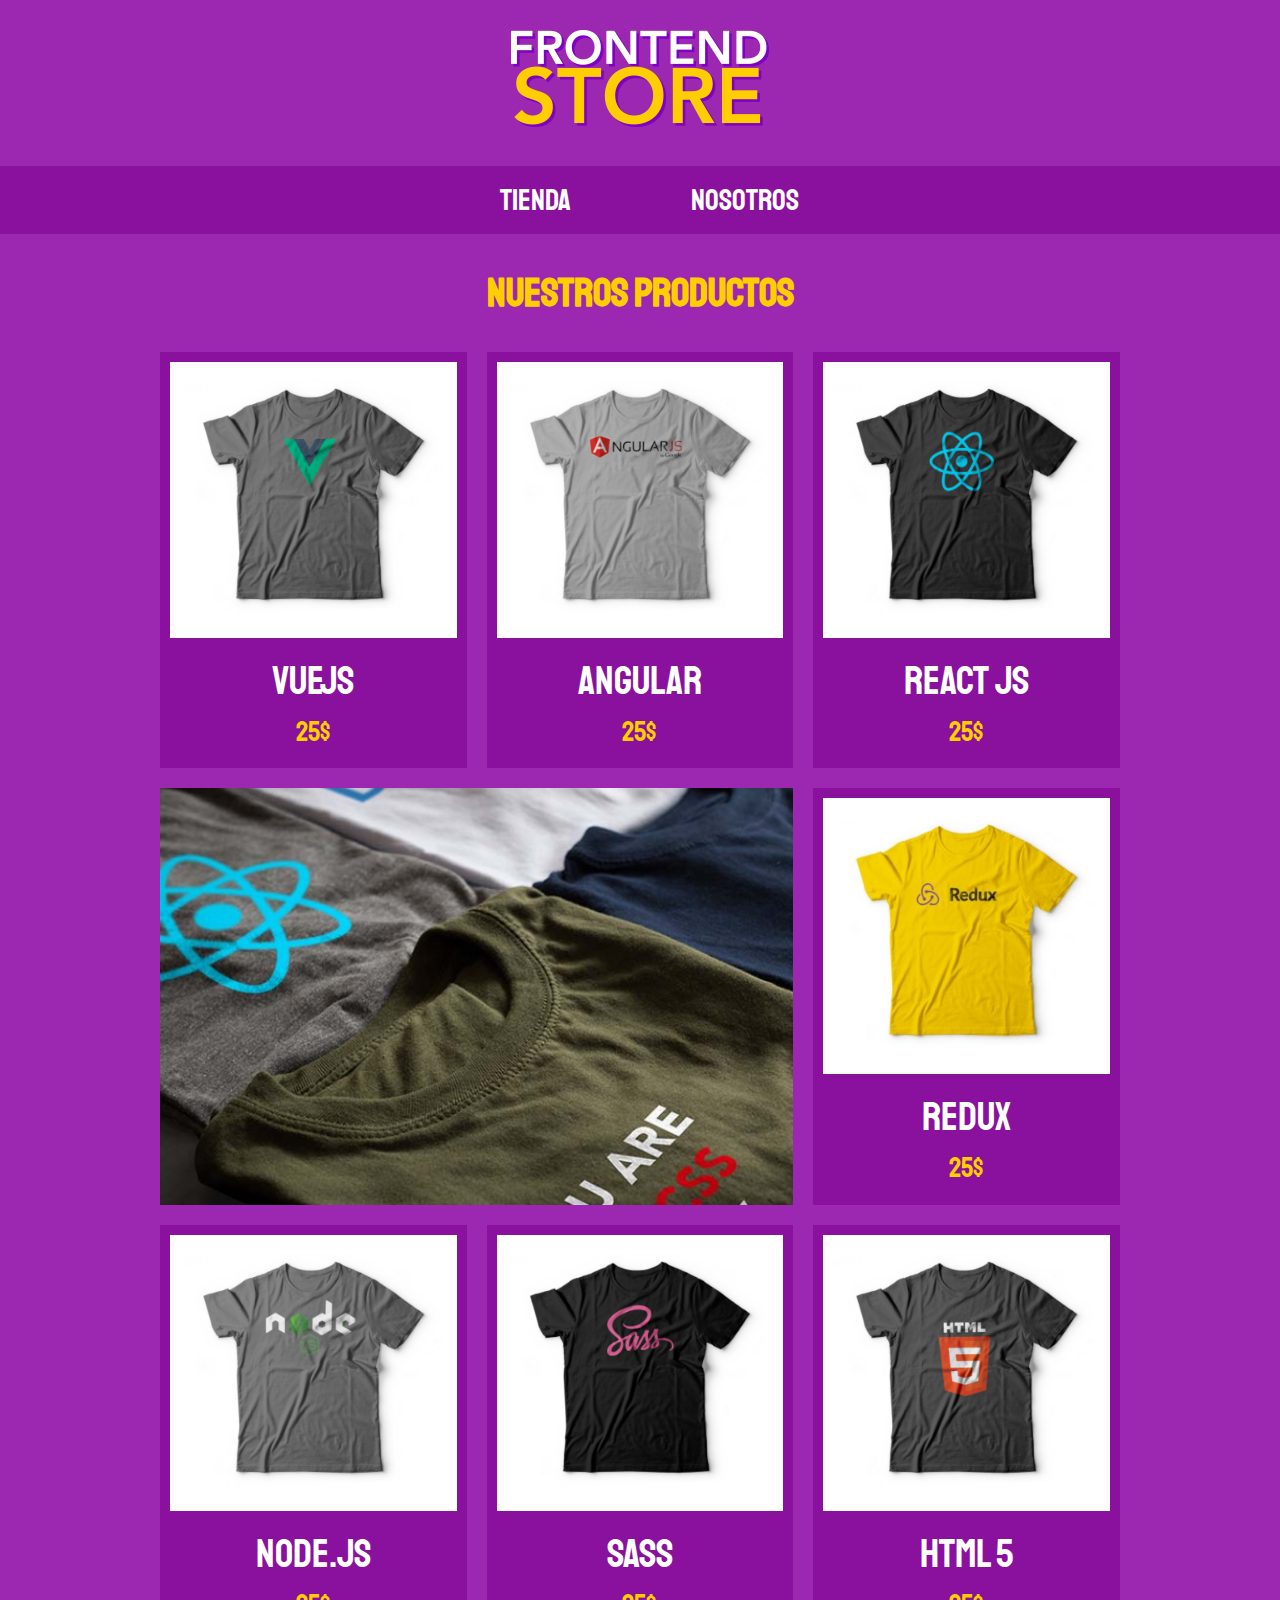
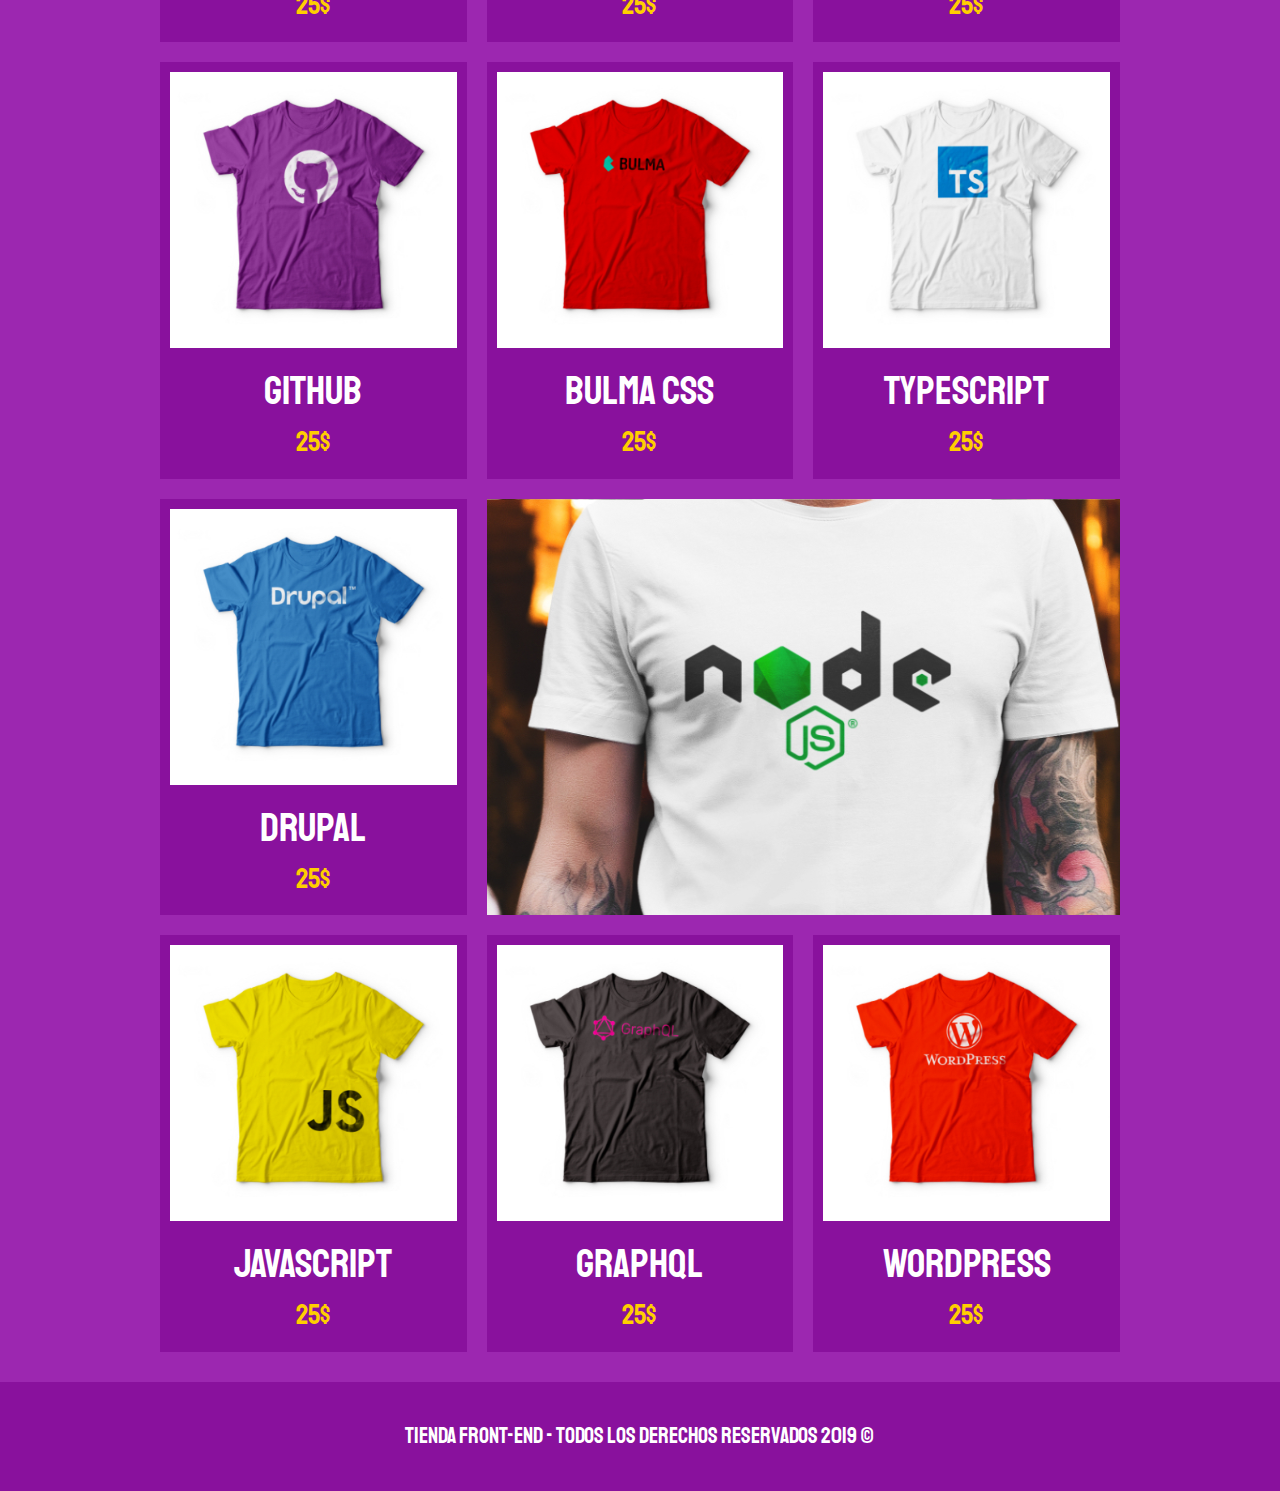
<file: index.html>
<!DOCTYPE html>
<html lang="en">
  <head>
    <meta charset="UTF-8" />
    <meta name="viewport" content="width=device-width, initial-scale=1.0" />
    <link
      href="https://fonts.googleapis.com/css?family=Staatliches&display=swap"
      rel="stylesheet"
    />
    <link rel="stylesheet" href="css/normalize.css" />
    <link rel="stylesheet" href="css/style.css" />
    <title>Tienda Frontend</title>
  </head>

  <body>
    <header class="head">
      <a href="producto.html"><img src="img/logo.png" alt="Logo" /></a>
    </header>

    <div class="barra">
      <nav class="nave">
        <a href="index.html">Tienda</a>
        <a href="nosotros.html">Nosotros</a>
      </nav>
    </div>

    <main>
      <h1>Nuestros Productos</h1>
      <div class="lista-productos contenedor">
        <div class="producto">
          <a href="producto.html"><img src="img/1.jpg" alt="Producto 1" /></a>
          <div class="contenido-producto">
            <p class="titulo">VueJs</p>
            <p class="precio">25$</p>
          </div>
        </div>
        <div class="producto">
          <a href="producto.html"><img src="img/2.jpg" alt="Producto 2" /></a>
          <div class="contenido-producto">
            <p class="titulo">Angular</p>
            <p class="precio">25$</p>
          </div>
        </div>
        <div class="producto">
          <a href="producto.html"><img src="img/3.jpg" alt="Producto 3" /></a>
          <div class="contenido-producto">
            <p class="titulo">React JS</p>
            <p class="precio">25$</p>
          </div>
        </div>
        <div class="producto">
          <a href="producto.html"><img src="img/4.jpg" alt="Producto 4" /></a>
          <div class="contenido-producto">
            <p class="titulo">Redux</p>
            <p class="precio">25$</p>
          </div>
        </div>
        <div class="producto">
          <a href="producto.html"><img src="img/5.jpg" alt="Producto 5" /></a>
          <div class="contenido-producto">
            <p class="titulo">Node.js</p>
            <p class="precio">25$</p>
          </div>
        </div>
        <div class="producto">
          <a href="producto.html"><img src="img/6.jpg" alt="Producto 6" /></a>
          <div class="contenido-producto">
            <p class="titulo">Sass</p>
            <p class="precio">25$</p>
          </div>
        </div>
        <div class="producto">
          <a href="producto.html"><img src="img/7.jpg" alt="Producto 7" /></a>
          <div class="contenido-producto">
            <p class="titulo">HTML 5</p>
            <p class="precio">25$</p>
          </div>
        </div>
        <div class="producto">
          <a href="producto.html"><img src="img/8.jpg" alt="Producto 8" /></a>
          <div class="contenido-producto">
            <p class="titulo">Github</p>
            <p class="precio">25$</p>
          </div>
        </div>
        <div class="producto">
          <a href="producto.html"><img src="img/9.jpg" alt="Producto 9" /></a>
          <div class="contenido-producto">
            <p class="titulo">Bulma CSS</p>
            <p class="precio">25$</p>
          </div>
        </div>
        <div class="producto">
          <a href="producto.html"><img src="img/10.jpg" alt="Producto 10" /></a>
          <div class="contenido-producto">
            <p class="titulo">TypeScript</p>
            <p class="precio">25$</p>
          </div>
        </div>
        <div class="producto">
          <a href="producto.html"><img src="img/11.jpg" alt="Producto 11" /></a>
          <div class="contenido-producto">
            <p class="titulo">Drupal</p>
            <p class="precio">25$</p>
          </div>
        </div>
        <div class="producto">
          <a href="producto.html"><img src="img/12.jpg" alt="Producto 12" /></a>
          <div class="contenido-producto">
            <p class="titulo">JavaScript</p>
            <p class="precio">25$</p>
          </div>
        </div>
        <div class="producto">
          <a href="producto.html"><img src="img/13.jpg" alt="Producto 13" /></a>
          <div class="contenido-producto">
            <p class="titulo">GraphQL</p>
            <p class="precio">25$</p>
          </div>
        </div>
        <div class="producto">
          <a href="producto.html"><img src="img/14.jpg" alt="Producto 14" /></a>
          <div class="contenido-producto">
            <p class="titulo">WordPress</p>
            <p class="precio">25$</p>
          </div>
        </div>

        <div class="grafico grafico1"></div>
        <div class="grafico grafico2"></div>
      </div>
    </main>

    <footer class="foot">
      <p class="copy">Tienda Front-End - Todos Los Derechos Reservados 2019 &copy;</p>
    </footer>
  </body>
</html>
</file>
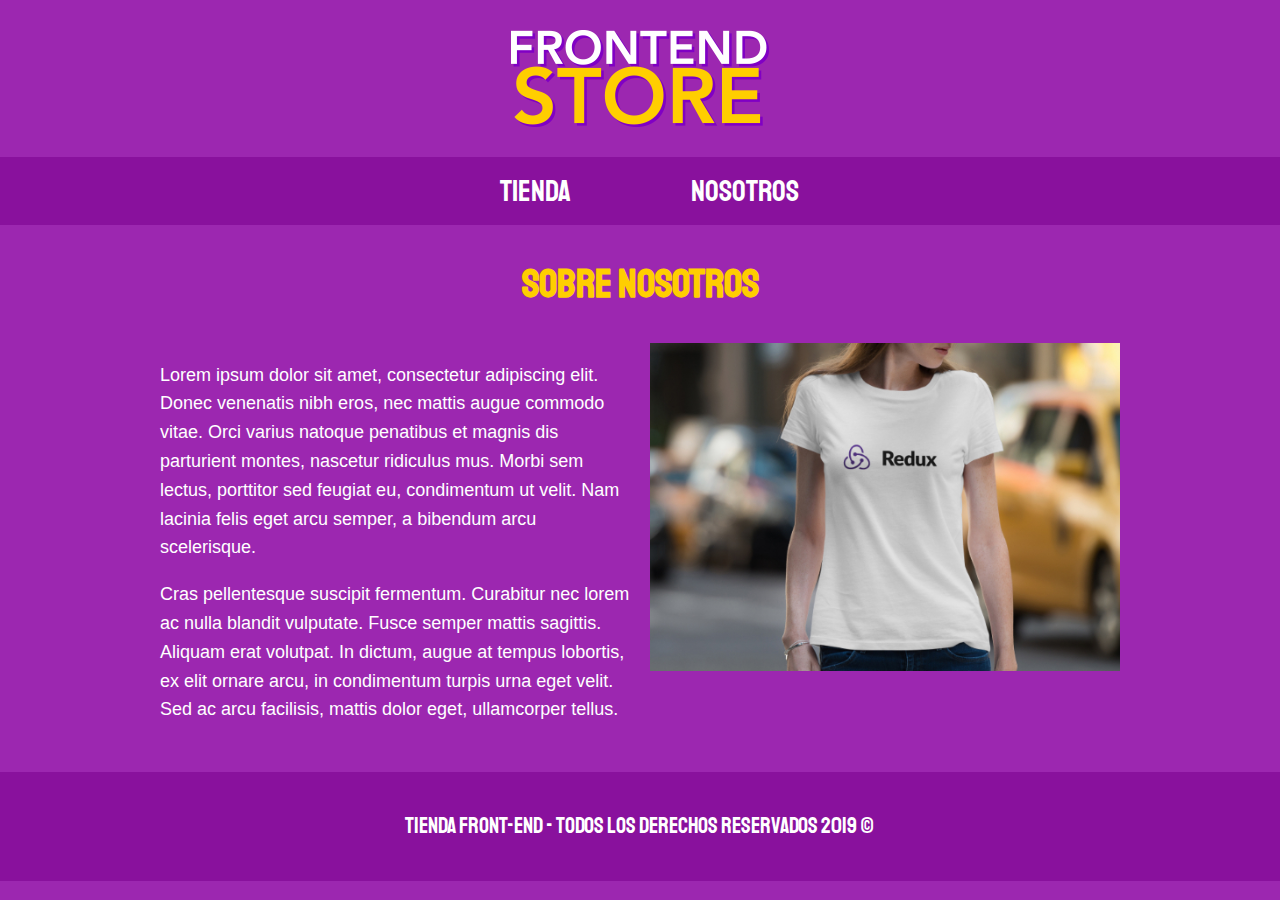
<file: nosotros.html>
<!DOCTYPE html>
<html lang="en">
  <head>
    <meta charset="UTF-8" />
    <meta name="viewport" content="width=device-width, initial-scale=1.0" />
    <link
      href="https://fonts.googleapis.com/css?family=Staatliches&display=swap"
      rel="stylesheet"
    />
    <link rel="stylesheet" href="css/normalize.css" />
    <link rel="stylesheet" href="css/style.css" />
    <title>Tienda Front-End</title>
  </head>

  <body>
    <header class="head">
      <img src="img/logo.png" alt="Logo" />
    </header>

    <div class="barra">
      <nav class="nave">
        <a href="index.html">Tienda</a>
        <a href="nosotros.html">Nosotros</a>
      </nav>
    </div>

    <main class="contenedor">
      <h1>Sobre Nosotros</h1>
      <div class="contenedor-info">
        <div class="texto-nosotros">
          <p>
            Lorem ipsum dolor sit amet, consectetur adipiscing elit. Donec
            venenatis nibh eros, nec mattis augue commodo vitae. Orci varius
            natoque penatibus et magnis dis parturient montes, nascetur
            ridiculus mus. Morbi sem lectus, porttitor sed feugiat eu,
            condimentum ut velit. Nam lacinia felis eget arcu semper, a bibendum
            arcu scelerisque.
          </p>
          <p>
            Cras pellentesque suscipit fermentum. Curabitur nec lorem ac nulla
            blandit vulputate. Fusce semper mattis sagittis. Aliquam erat
            volutpat. In dictum, augue at tempus lobortis, ex elit ornare arcu,
            in condimentum turpis urna eget velit. Sed ac arcu facilisis, mattis
            dolor eget, ullamcorper tellus.
          </p>
        </div>
        <img src="img/nosotros.jpg" alt="Imagen Nosotros">
      </div>
    </main>

    <footer class="foot">
      <p class="copy">
        Tienda Front-End - Todos Los Derechos Reservados 2019 &copy;
      </p>
    </footer>
  </body>
</html>
</file>
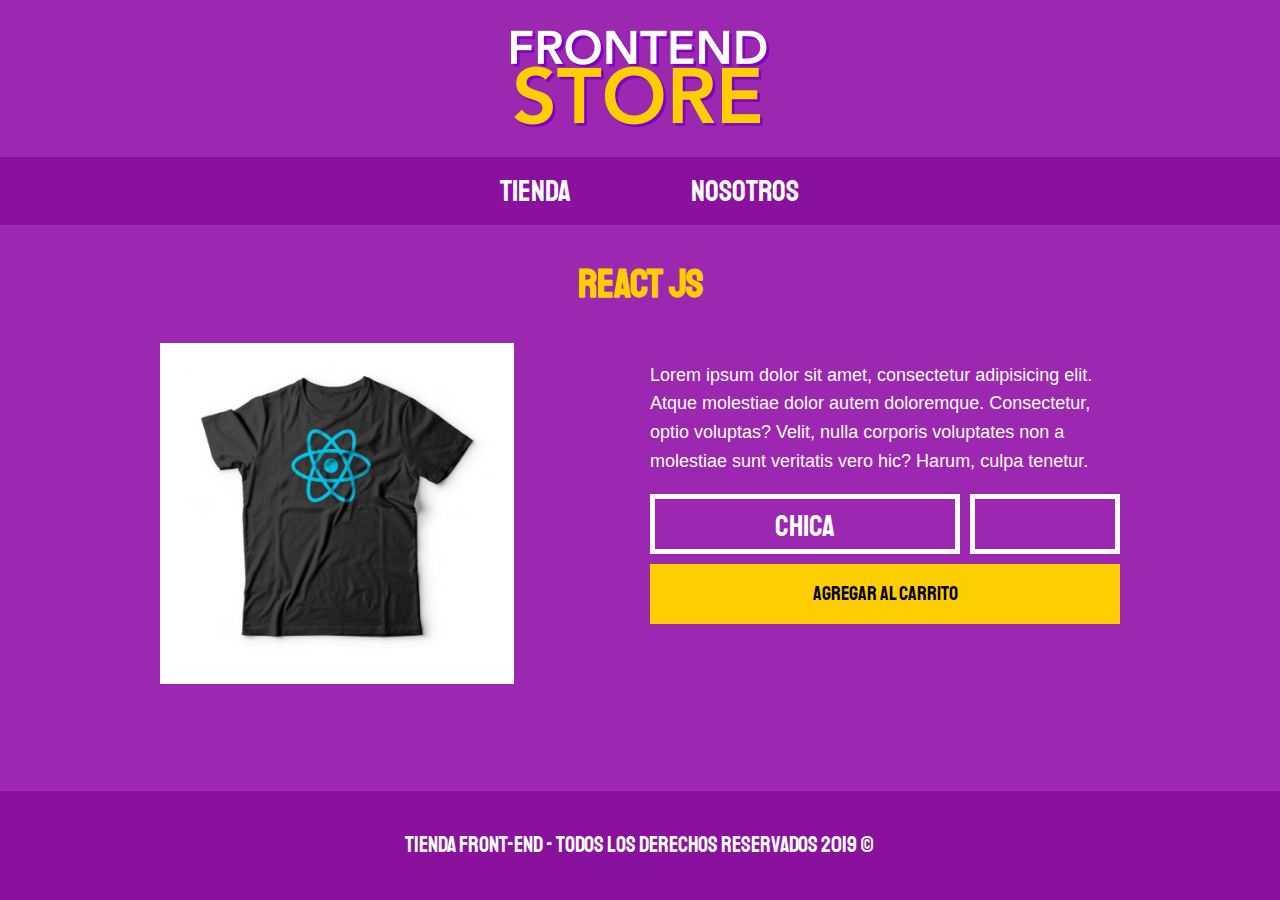
<file: producto.html>
<!DOCTYPE html>
<html lang="en">
  <head>
    <meta charset="UTF-8" />
    <meta name="viewport" content="width=device-width, initial-scale=1.0" />
    <link
      href="https://fonts.googleapis.com/css?family=Staatliches&display=swap"
      rel="stylesheet"
    />
    <link rel="stylesheet" href="css/normalize.css" />
    <link rel="stylesheet" href="css/style.css" />
    <title>Tienda Front-End</title>
  </head>

  <body class="foot-fijo">
    <header class="head">
      <img src="img/logo.png" alt="Logo" />
    </header>

    <div class="barra">
      <nav class="nave">
        <a href="index.html">Tienda</a>
        <a href="nosotros.html">Nosotros</a>
      </nav>
    </div>

    <main class="contenedor">
      <h1>React JS</h1>
      <div class="contenedor-info">
        <img src="img/3.jpg" alt="Imagen Producto" />
        <div class="contenido">
          <p>
            Lorem ipsum dolor sit amet, consectetur adipisicing elit. Atque
            molestiae dolor autem doloremque. Consectetur, optio voluptas?
            Velit, nulla corporis voluptates non a molestiae sunt veritatis vero
            hic? Harum, culpa tenetur.
          </p>
          <form class="formu-ped">
            <select class="talla campo">
                <option value="C">Chica</option>
                <option value="M">Mediana</option>
                <option value="G">Grande</option>
            </select>
            <input type="number" min="1" class="cantidad campo">
            <input type="submit" class="boton" value="Agregar al Carrito">
          </form>
        </div>
      </div>
    </main>

    <footer class="foot">
      <p class="copy">
        Tienda Front-End - Todos Los Derechos Reservados 2019 &copy;
      </p>
    </footer>
  </body>
</html>
</file>
<file: css/style.css>
:root {
  --fontprin: "Staatliches", cursive;
  --prima: #9c27b0;
  --primaO: #89119d;
  --secu: #ffce00;
}

html {
  box-sizing: border-box;
}

*,
*:before,
*:after {
  box-sizing: inherit;
}

body {
  background-color: var(--prima);
  line-height: 1.6;
  font-size: 20px;
}

body.foot-fijo {
    display: flex;
    flex-direction: column;
    min-height: 100vh; 
}

body.foot-fijo main {
    flex: 1;
}

h1 {
  color: var(--secu);
  text-align: center;
  font-size: 40px;
  font-family: var(--fontprin);
}

p {
    font-size: 18px;
    font-family: Arial, Helvetica, sans-serif;
    color: white;
}

img {
  max-width: 100%;
}

.contenedor {
  max-width: 960px;
  width: 95%;
  margin: 0 auto;
}

.head {
  display: grid;
  justify-content: center;
  padding: 30px 0;
}

.barra {
  background-color: var(--primaO);
  padding: 10px 0;
}

.barra .nave {
  display: grid;
  grid-template-columns: 200px 200px;
  grid-column-gap: 10px;
  justify-content: center;
}

.nave a {
  font-family: var(--fontprin);
  font-size: 30px;
  text-align: center;
  color: white;
  text-decoration: none;
  transition: color 0.3s ease-in-out;
}

.nave a:hover {
  color: var(--secu);
}

.lista-productos {
  display: grid;
  grid-template-columns: repeat(2, 1fr);
  grid-gap: 20px;
}

@media (min-width: 768px) {
  .lista-productos {
    grid-template-columns: repeat(3, 1fr);
  }
}

.producto {
  background-color: var(--primaO);
  padding: 10px;
}

.contenido-producto p {
  font-family: var(--fontprin);
  color: white;
  text-align: center;
  margin: 10px 0;
  line-height: 1.2;
}

.contenido-producto .titulo {
  font-size: 40px;
}

.contenido-producto .precio {
  font-size: 28px;
  color: var(--secu);
}

.grafico {
  min-height: 300px;
  background-size: cover;
  background-position: center center;
}

.grafico1 {
  background-image: url(../img/grafico1.jpg);
  grid-row: 2/3;
  grid-column: 1/3;
}

.grafico2 {
  background-image: url(../img/grafico2.jpg);
  grid-row: 8/9;
  grid-column: 1/3;
}

@media (min-width: 768px) {
  .grafico2 {
    grid-row: 5/6;
    grid-column: 2/4;
  }
}

.foot {
  background-color: var(--primaO);
  margin-top: 30px;
  padding: 15px 0;
}

.copy {
  font-family: var(--fontprin);
  font-size: 22px;
  text-align: center;
  color: white;
}

@media (min-width: 768px) {
    .contenedor-info {
        display: grid;
        grid-template-columns: repeat(2, 1fr);
        grid-column-gap: 20px;
    }
}

.formu-ped {
    display: grid;
    grid-template-columns: repeat(3,1fr);
    grid-template-rows: repeat(2, 60px);
    grid-gap: 10px;
}

.campo {
    background-color: transparent;
    border: 5px solid white;
    font-family: var(--fontprin);
    font-size: 30px;
    padding: 10px;
    width: 100%;
    color: white;
    text-align: center;
}

.talla {
    -webkit-appearance: none;
    grid-column: 1/3;
}

.boton {
    background-color: var(--secu);
    font-family: var(--fontprin);
    font-size: 20px;
    border: none;
    transition: background-color .3s ease;
    grid-column: 1/4;
}

.boton:hover {
    cursor: pointer;
    background-color: rgb(233,187,2);
}
</file>
